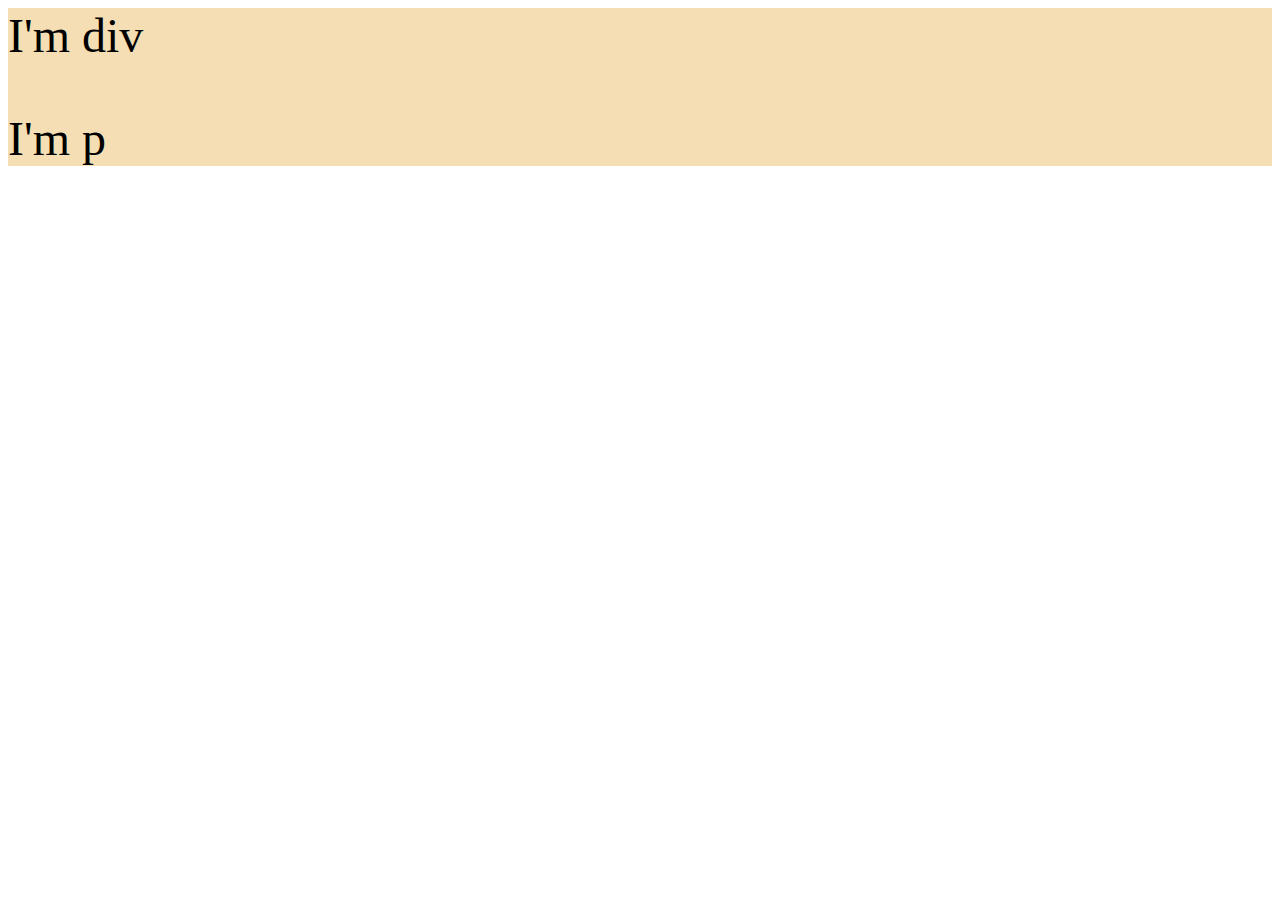
<file: Day6/index.html>
<!DOCTYPE html>
<html lang="en">
<head>
    <meta charset="UTF-8">
    <meta http-equiv="X-UA-Compatible" content="IE=edge">
    <meta name="viewport" content="width=device-width, initial-scale=1.0">
    <title>Homework Day 6</title>
    <link rel="stylesheet" href="style.css">
</head>
<body>
    <!-- <p>In a HTML file, create p tags 1 with content of your choice. Use CSS to change the text color of the tags into red.</p>
    <p>In a HTML file, create p tags 2 with content of your choice. Use CSS to change the text color of the tags into red.</p>
    <div>1</div>
    <div class="green">2</div>
    <h1>H1 tag</h1>
    <h2 class="fontsize">H2 tag</h2>
    <p class="fontsize">P tag</p> -->
    <div>I'm div
        <p>I'm p</p>
    </div>
    
</body>
</html>
</file>
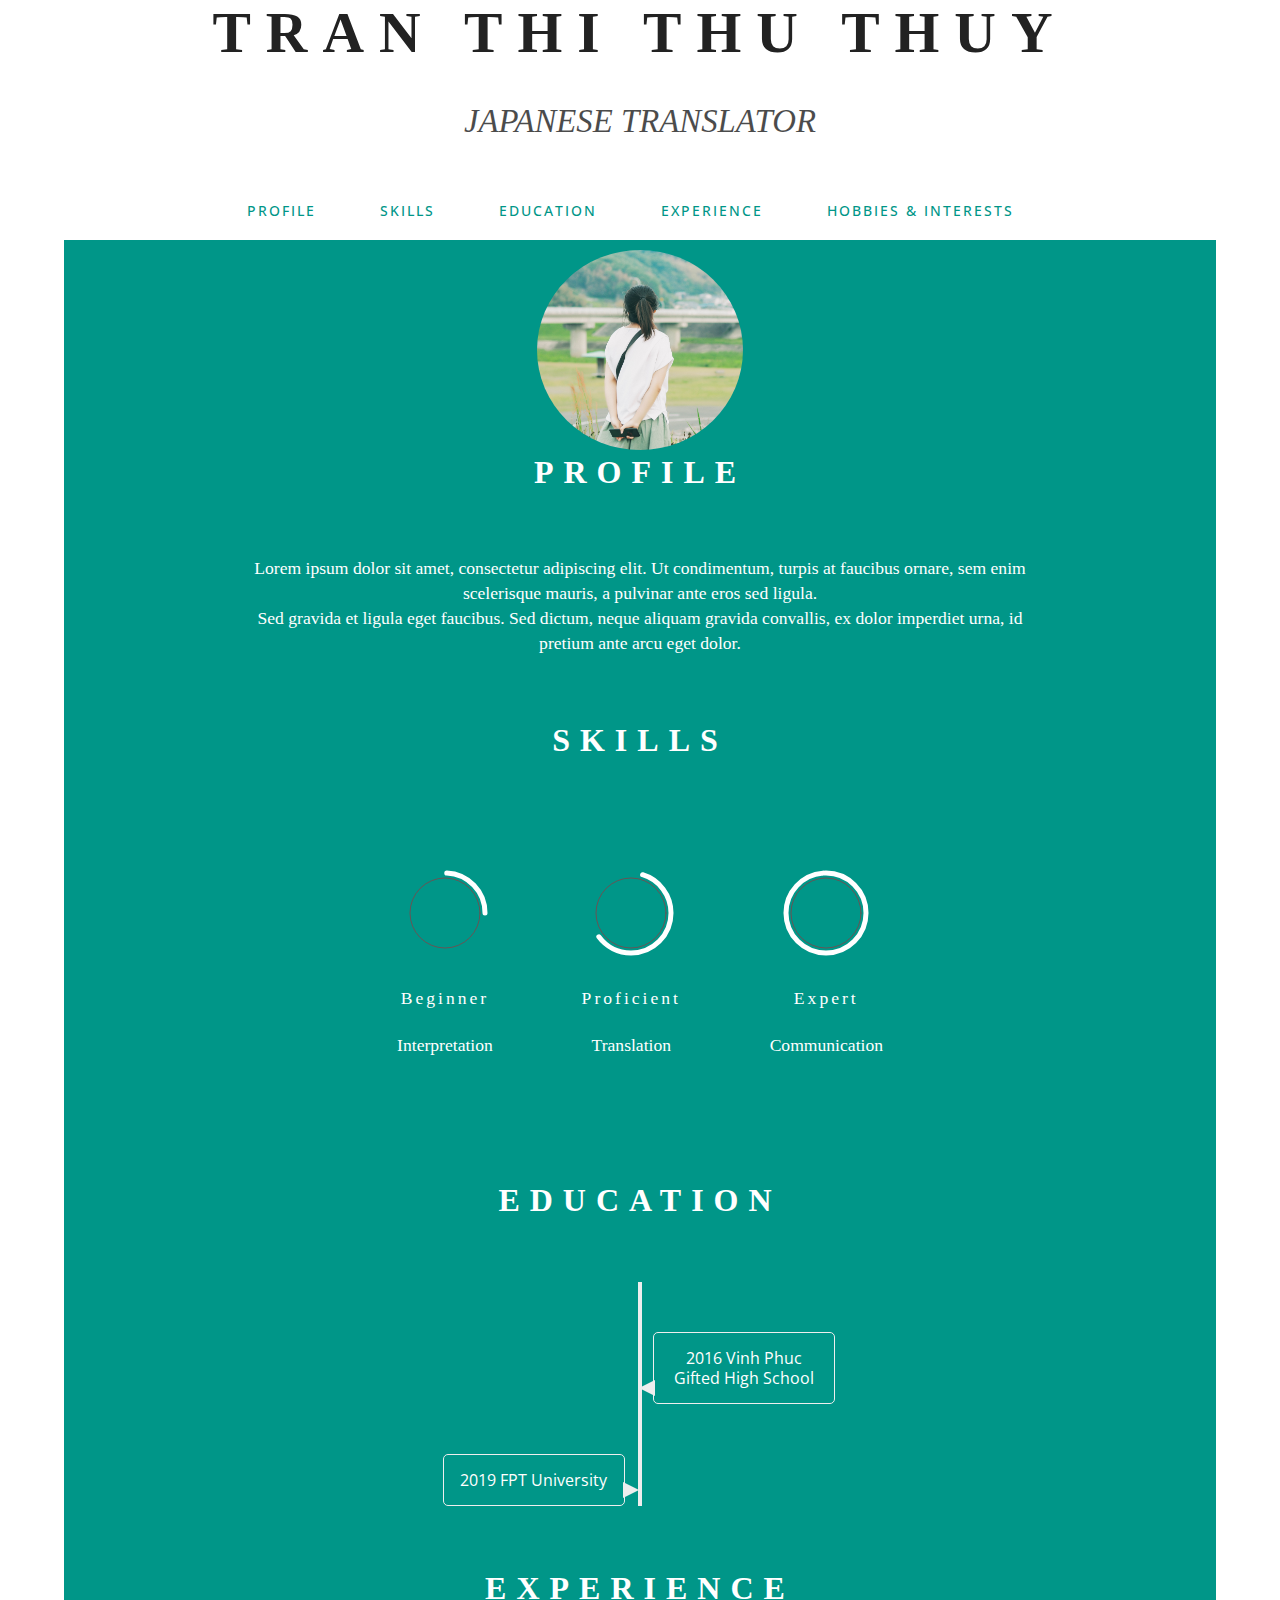
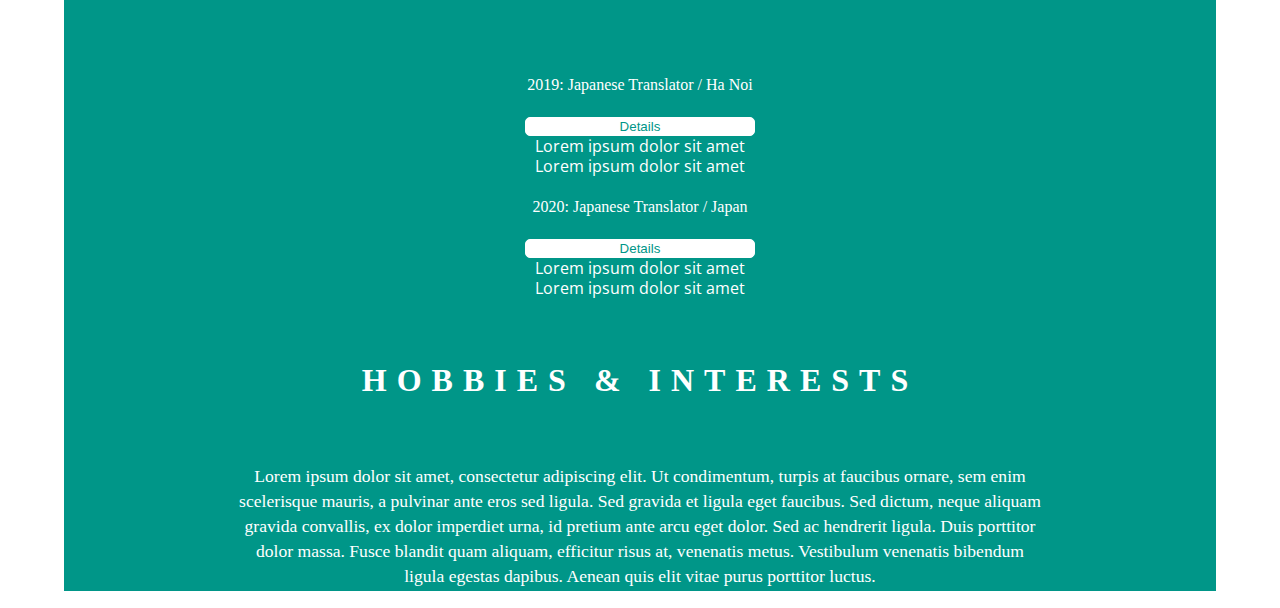
<file: Day6/CV/index.html>
<!DOCTYPE html>
<html lang="en">

<head>
    <meta charset="UTF-8">
    <meta http-equiv="X-UA-Compatible" content="IE=edge">
    <meta name="viewport" content="width=device-width, initial-scale=1.0">
    <title>TRAN THI THU THUY</title>
    <link
        href="https://fonts.googleapis.com/css?family=Amatica+SC|Bungee+Outline|Bungee+Shade|Ewert|Fredericka+the+Great|Kumar+One+Outline|Ultra"
        rel="stylesheet">
    <link href="https://fonts.googleapis.com/css?family=Open+Sans" rel="stylesheet">
</head>
<link rel="stylesheet" href="style.css">

<body>
    <div class="container">
        <!--page header-->
        <div class="page-header">
            <h1>TRAN THI THU THUY</h1>
            <p id="h1ptag">Japanese Translator</p>
        </div>
        <!--end of page header-->

        <!--start of nav menu-->
        <nav>
            <ul class="showing">
                <li class="nav-item"><a href="#profilesectionh3id">Profile</a></li>
                <li class="nav-item"><a href="#techskillsh3id">Skills</a></li>
                <li class="nav-item"><a href="#educationsectionh3id">Education</a></li>
                <li class="nav-item"><a href="#employmentsectionh3id">Experience</a></li>
                <li class="nav-item"><a href="#hobbiessectionh3id">Hobbies & Interests</a></li>
            </ul>
            <div class="handle">Menu</div>
        </nav>
        <!--end of nav menu-->

        <!--start of main content-->
        <div class="main-content">
            <div class="post_profile">
                <img src="imgs/IMG_1603-2.jpg" alt="">
            </div>
            <div class="profilesectiondiv" id="profileid">
                <section class="sectiontitle">
                    <h3 id="profilesectionh3id">PROFILE</h3>
                    <p>Lorem ipsum dolor sit amet, consectetur adipiscing elit. Ut condimentum, turpis at faucibus
                        ornare, sem enim scelerisque mauris, a pulvinar ante eros sed ligula. <br>Sed gravida et ligula
                        eget faucibus. Sed dictum, neque aliquam gravida convallis, ex dolor imperdiet urna, id pretium
                        ante arcu eget dolor. </p>
                </section>
            </div>
            <div class="skillssectiondiv" id="techskills">
                <section class="sectiontitle">
                    <h3 id="techskillsh3id">SKILLS</h3>
                    <div class="firstchart">
                        <svg width="100" height="100" stroke-linecap="round">
                            <circle id="innerc1" r="35" cx="50" cy="50" />
                            <circle class="expertp" id="outerc1" r="40" cx="50" cy="50" />
                            <p class="expertp level">Beginner</p>
                            <p class="expertp">Interpretation </p>
                        </svg>

                    </div>
                    <div class="secondchart">
                        <svg width="100" height="100" stroke-linecap="round">
                            <circle id="innerc2" r="35" cx="50" cy="50" />
                            <circle id="outerc2" r="40" cx="50" cy="50" />
                        </svg>
                        <p class="expertp level">Proficient</p>
                        <p class="expertp">Translation</p>
                    </div>
                    <div class="thirdchart">
                        <svg width="100" height="100" stroke-linecap="round">
                            <circle id="innerc3" r="35" cx="50" cy="50" />
                            <circle id="outerc3" r="40" cx="50" cy="50" />
                        </svg>
                        <p class="level" id="expertcircle">Expert</p>
                        <p class="expertp1">Communication</p>
                    </div>
                </section>
            </div>

            <div class="educationsectiondiv sectiontitle">
                <h3 id="educationsectionh3id">EDUCATION</h3>
                <section class="timeline">
                    <ul>
                        <li>
                            <div>
                                <time>2016</time>
                                Vinh Phuc Gifted High School
                            </div>
                        </li>
                        <li>
                            <div>
                                <time>2019</time>
                                FPT University
                            </div>
                        </li>
                    </ul>
                </section>
            </div>

            <div class="experience">
                <h3 id="employmentsectionh3id">Experience</h3>
                <div class="jobholder">
                    <div class="job1">
                        <p class="jobyear">2019: Japanese Translator / Ha Noi</p>
                        <button class="roledetails1">Details</button>
                        <ul class="listeddetails1">
                            <li>Lorem ipsum dolor sit amet</li>
                            <li>Lorem ipsum dolor sit amet</li>
                        </ul>
                    </div>
                    <div class="job2">
                        <p class="jobyear">2020: Japanese Translator / Japan</p>
                        <button class="roledetails2">Details</button>
                        <ul class="listeddetails2">
                            <li>Lorem ipsum dolor sit amet</li>
                            <li>Lorem ipsum dolor sit amet</li>
                        </ul>
                    </div>
                </div>
                </section>
            </div>
            <div class="hobbiessectiondiv">
                <section class="sectiontitle">
                    <h3 id="hobbiessectionh3id">Hobbies & Interests</h3>
                    <p>Lorem ipsum dolor sit amet, consectetur adipiscing elit. Ut condimentum, turpis at
                        faucibus ornare, sem enim scelerisque mauris, a pulvinar ante eros sed ligula. Sed gravida et
                        ligula eget faucibus. Sed dictum, neque aliquam gravida convallis, ex dolor imperdiet urna, id
                        pretium ante arcu eget dolor. Sed ac hendrerit ligula. Duis porttitor dolor massa. Fusce blandit
                        quam aliquam, efficitur risus at, venenatis metus. Vestibulum venenatis bibendum ligula egestas
                        dapibus. Aenean quis elit vitae purus porttitor luctus. </p>
                </section>
            </div>
        </div>
    </div>
    <div>
    </div>
    </div>
    </div>
    </div>
</body>

</html>
</file>
<file: Day6/style.css>
/* p {
    color: red;
}

.white {
    background-color: #00FF00;
}

.fontsize {
    font-size: 24px;
} */

div {
    font-size: 3em;
    background: wheat;
}
</file>
<file: Day6/CV/style.css>
body{
    text-align: center;
    font-family: Brown;
    padding: 0;
    margin: 0;
  }
  
  .container{
    width: 90%;
    margin-left: 5%;
  }
  
  .page-header, nav, .main-content{
    margin-left: auto;
  }
  
  h1{
    margin-top:auto;
    font-family: aharoni;
    font-size: 3.60em;
    color: #222;
    letter-spacing: 15px;
    text-align: center;
  }
  
  #h1ptag{
    font-style: italic;
    font-size: 2.05em;
    line-height: 25px;
    margin-top: 0.1%;
    padding: 5px;
    opacity: 0.7;
    text-transform: uppercase;
  }
  
  ul{
    list-style-type: none;
    margin: 0;
    padding: 0;
  }
  
  /*nav menu styling*/
  nav ul{
    list-style-type: none;
    margin: 0;
    padding:0;
    overflow: hidden;
    text-align: center;
    transition: max-height 0.2s;
  }
  
  nav ul li{
    display: inline-block;
    text-transform: uppercase;
    font-family: 'Open Sans';
    padding: 20px;
  }
  
  .nav-item a:hover{
    color: #333;
    font-weight: 300;
  }
  
  nav ul li a:link,
  nav ul li a:visited{
    display: block;
    font-size: .90em;
    padding: 10px 20px 0 0;
    color: #009688;
    text-decoration: none;
    font-weight: 500;
    letter-spacing: 2px;
  }
  
  /*hide button on large screens*/
  
  .handle{
    display: none;
  }
  
  .main-content{
    background-color: #009688;
    line-height: 20px;
    color: #fff;
    font-family: 'Open Sans', sans-serif;
  }
  
  .post_profile{
    width: 100%;
    height: 150px;
  }

  h3{
    font-weight: 900;
    font-size: 2.0em;
    padding: 40px;
    letter-spacing: 10px;
    font-family: calibri;
    text-transform: uppercase;
  }
  
  section{
    width: 70%;
    margin-left: 15%;
    margin-bottom: 10px;
  }
  
  p{
    font-family: calibri light;
    font-size: 1.1em;
    padding: 2px;  
    line-height: 25px;
  }
  
  span{
    height: 100px;
    width: 100px;
    border-radius: 80%;
    background-color: #fff;
    display: inline-block;
    margin:5%;
    margin-top: 5%;
    z-index: -1;
    text-align: center;
    color: #333;
  }
  
  /*% charts*/
  .firstchart, .secondchart, .thirdchart{
    display: inline-block;
    margin: 5%;
  }
  
  .level{
    font-style: bold;
    letter-spacing: 3px;
  }
  
  circle{
    fill: transparent;
  }
  
  /*first circle*/
  #outerc1{  
    fill: transparent;
    stroke: #fff;
    stroke-width: 5;
    stroke-dasharray: 0 190 0;
    stroke-linecap: "round";
  } 

  @keyframes beginner{
    0%{stroke-dasharray: 0;}
    100%{stroke-dasharray: 0 190 0;}
  }
  
  #innerc1{
    fill: transparent;
    stroke: #655;
    stroke-width: 1;
  }
  
  /*end of first circle*/
  
  /*start of second circle*/
  #outerc2{  
    fill: transparent;
    stroke: #fff;
    stroke-width: 5;
    stroke-dasharray: 100 100;
    stroke-linecap: "round";
  } 
  
  @keyframes pro{
    0%{stroke-dasharray: 0;}
    100%{stroke-dasharray: 100 100;}
  }
  
  #innerc2{
    fill: transparent;
    stroke: #655;
    stroke-width: 1;
  }
  /*end of second chart*/
  
  /*start of 3rd circle*/
  #outerc3{  
    fill: transparent;
    stroke: #fff;
    stroke-width: 5;
    stroke-dasharray: 185 0;
    stroke-linecap: "round";
  } 
  
  
  
  @keyframes expert{
    0%{stroke-dasharray: 0 180;}
    100%{stroke-dasharray: 180 0;}
  }
  
  #innerc3{
    fill: transparent;
    stroke: #655;
    stroke-width: 1;
  }
  /*end of third chart*/
  
  /*end of charts*/


  /*timeline*/
  .timeline ul li {
    list-style-type: none;
    position: relative;
    width: 4px;
    margin: 0 auto;
    padding-top: 50px;
    background: #eee;
    color: #fff;
  }
  
  .timeline ul li::after {
    content: '';
    position: absolute;
    left: 50%;
    bottom: 0;
    transform: translateX(-50%);
    width: 5px;
    height: 5px;
    border-radius: 50%;
  }
  
  div time{
    right: 110%;
  }
  
  .timeline ul li div {
    position: relative;
    bottom: 0;
    width: 150px;
    padding: 15px;
    border: .5px solid #eee;
    border-radius: 5px;
    background:transparent;
  }
  
  .timeline ul li div:hover {
    background-color: #fff;
    color: #009688;
  }
   
  .timeline ul li div::before {
    content: '';
    position: absolute;
    bottom: 7px;
    width: 0;
    height: 0;
    border-style: solid;
  }
  
  .timeline ul li:nth-child(odd) div {
    left: 15px;
  }
   
  .timeline ul li:nth-child(odd) div::before {
    left: -15px;
    border-width: 8px 16px 8px 0;
    border-color: transparent #eee transparent transparent;
  }
  
  .timeline ul li:nth-child(even) div {
    left: -195px;
  }
   
  .timeline ul li:nth-child(even) div::before {
    right: -15px;
    border-width: 8px 0 8px 16px;
    border-color: transparent #eee transparent ;
  }
  
  /*employment section*/
  ul li{
    list-style-type: none;
  }
  
  .jobyear, .employer{
    font-size: 1em;
  }
  
  .jobholder button{
    border: 1px solid #fff;
    border-radius: 5px;
    background: #fff;
    color: #009688;
    width: 20%;
  }
  
  img{
    margin-top:10px;
    max-width:100%;
    height:200px;
    border-radius: 100%;
  }
</file>
